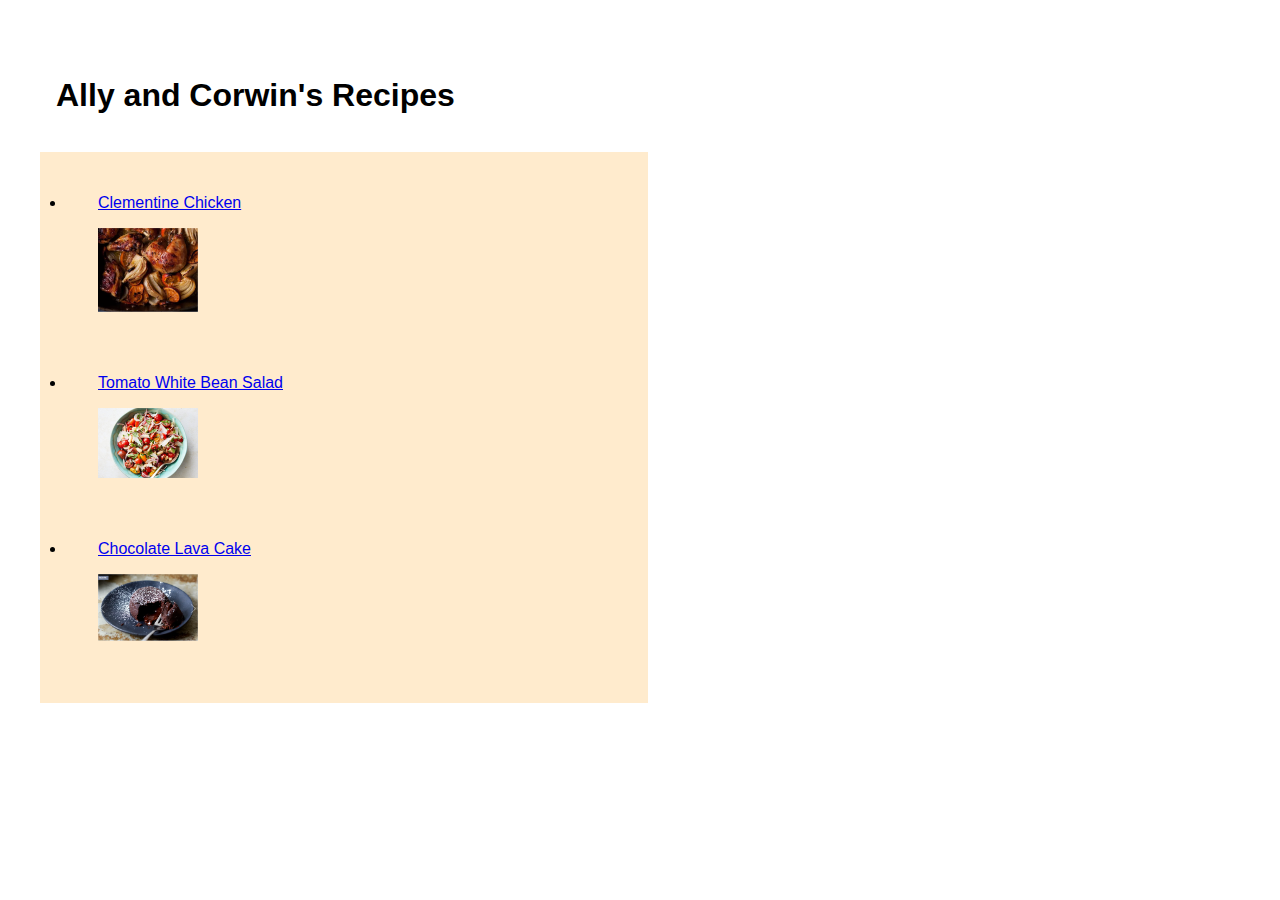
<file: index.html>
<!DOCTYPE html>
<html lang="en">
<head>
    <meta charset="UTF-8">
    <title>Ally and Corwin's Recipes</title>
    <link rel="stylesheet" href="style.css">
</head>
<h1>Ally and Corwin's Recipes</h1>
<ul>
    <li>
        <a 
        href="recipes/clementine_chicken.html" target="_blank">Clementine Chicken
        </a>
        <img class="list_img" src="images/clementine_chicken.png" alt="clementine chicken"> 
    </li>

    <li>
        <a 
        href="recipes/tomato_white_bean_salad.html" target="_blank">Tomato White Bean Salad
        </a>
        <img class="list_img" src="images/tomato-white-bean-salad.jpeg" alt="tomato white bean salad">
    </li>
    <li>
        <a 
        href="recipes/chocolate_lava_cake.html" target="_blank">Chocolate Lava Cake
        </a> 
        <img class="list_img" src="images/chocolate-lava_cake.png" alt="Chocolate Lava Cake"
        > 
    </li>
</ul>
</html>

<!-- recipes to add: chocolate lava cakes,
     tomato white bean salad,
    ginger molases cookies-->
</file>
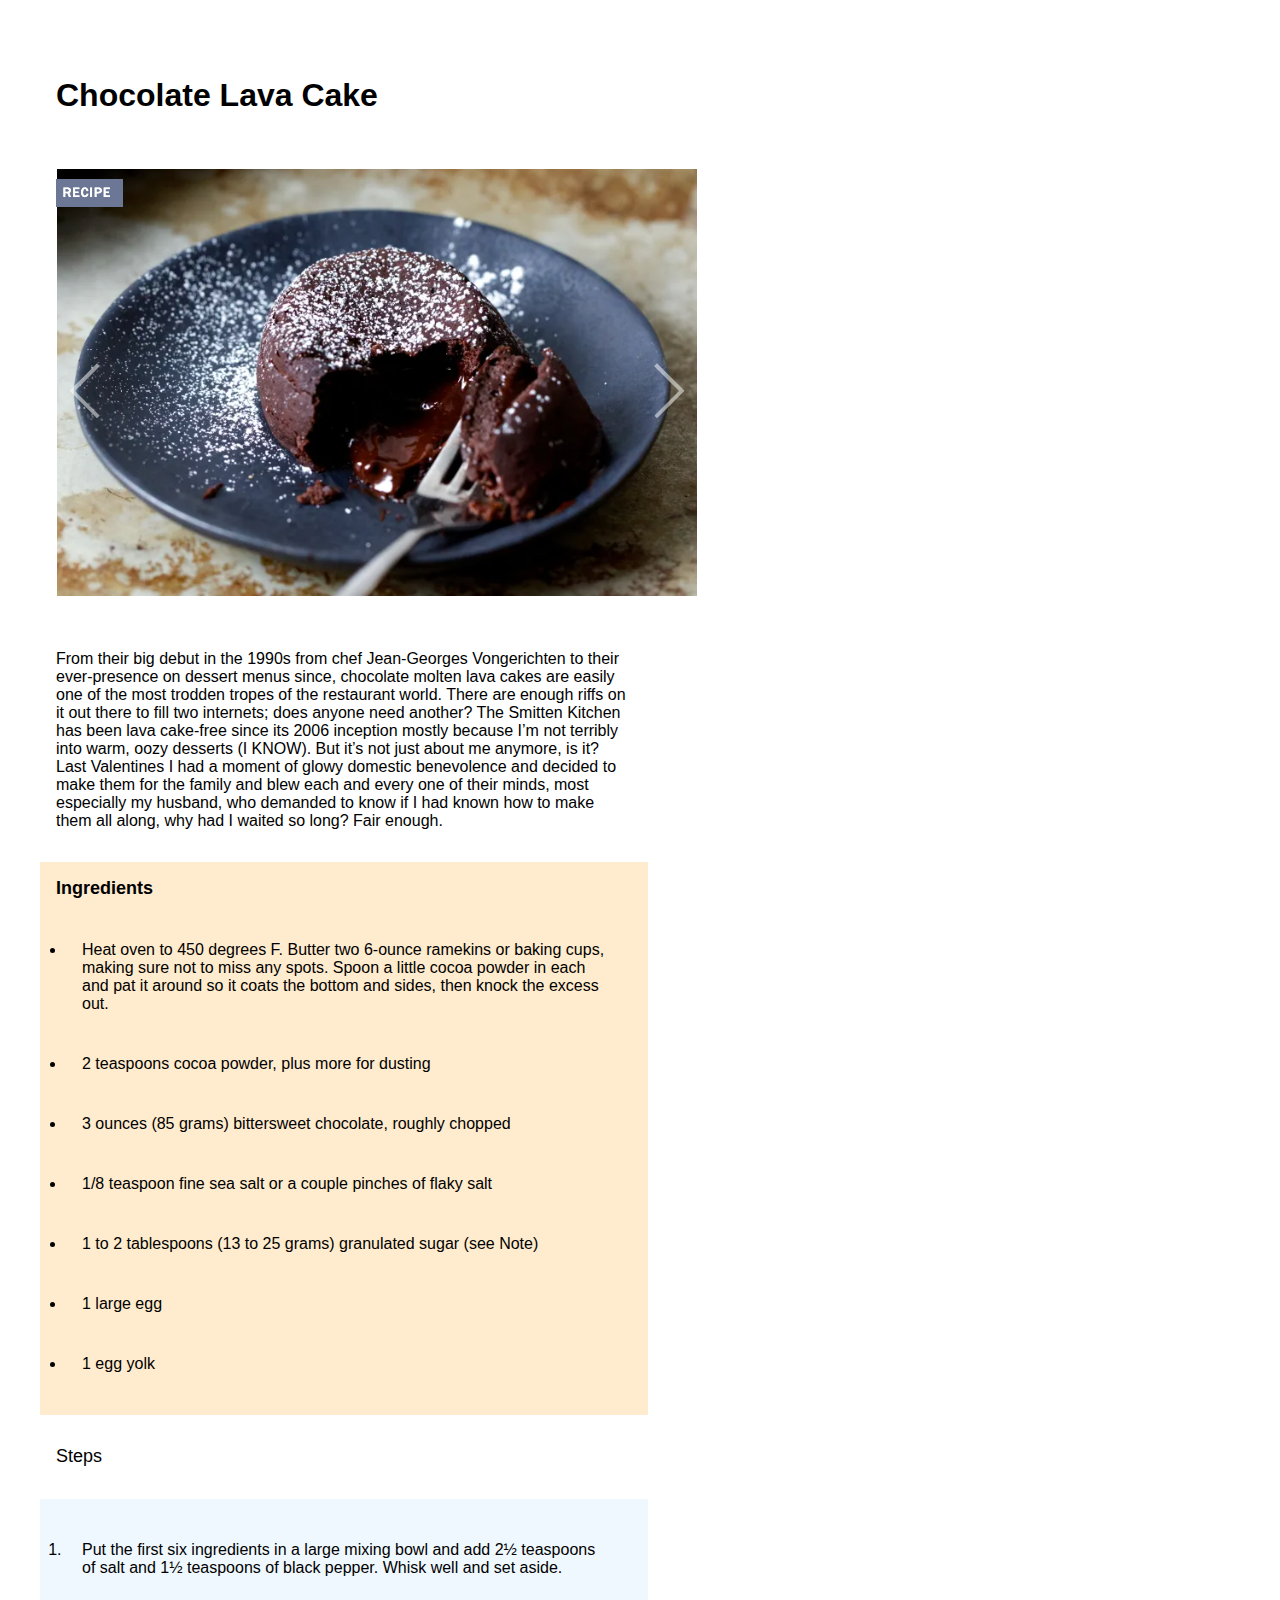
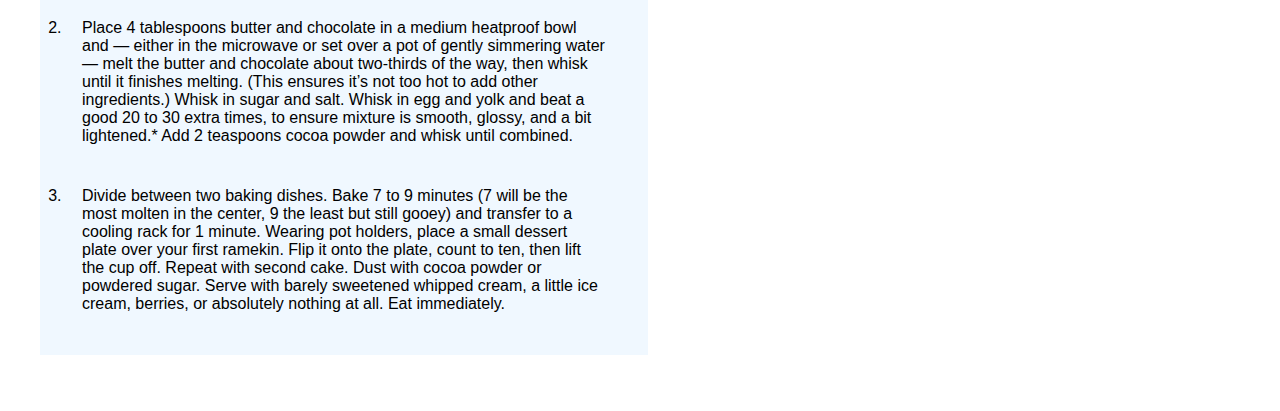
<file: recipes/chocolate_lava_cake.html>
<!DOCTYPE html>
<html lang="en">
<head>
    <meta charset="UTF-8">
    <meta name="viewport" content="width=device-width, initial-scale=1.0">
    <title>Chocolate Lava Cake</title>
    <link rel="stylesheet" href="../style.css">
</head>
<body>
    <!-- <a href="../index.html">Odin Recipes Home</a> -->
    <h1>Chocolate Lava Cake</h1>
    <img src="../images/chocolate-lava_cake.png" alt="Chocolate Lava Cake">
    <p>From their big debut in the 1990s from chef Jean-Georges Vongerichten to their ever-presence on dessert menus since, chocolate molten lava cakes are easily one of the most trodden tropes of the restaurant world. There are enough riffs on it out there to fill two internets; does anyone need another? The Smitten Kitchen has been lava cake-free since its 2006 inception mostly because I’m not terribly into warm, oozy desserts (I KNOW). But it’s not just about me anymore, is it? Last Valentines I had a moment of glowy domestic benevolence and decided to make them for the family and blew each and every one of their minds, most especially my husband, who demanded to know if I had known how to make them all along, why had I waited so long? Fair enough.</p>
    <h2 class="ingredients">Ingredients</h2>
    <ul>
        <li>Heat oven to 450 degrees F. Butter two 6-ounce ramekins or baking cups, making sure not to miss any spots. Spoon a little cocoa powder in each and pat it around so it coats the bottom and sides, then knock the excess out.</li>
        <li>2 teaspoons cocoa powder, plus more for dusting</li>
        <li>3 ounces (85 grams) bittersweet chocolate, roughly chopped</li>
        <li>1/8 teaspoon fine sea salt or a couple pinches of flaky salt</li>
        <li>1 to 2 tablespoons (13 to 25 grams) granulated sugar (see Note)</li>
        <li>1 large egg</li>
        <li>1 egg yolk</li>
    </ul>
    <h2 class="steps">Steps</h2>
    <ol>
        <li>Put the first six ingredients in a large mixing bowl and 
            add 2½ teaspoons of salt and 1½ teaspoons of black pepper. 
            Whisk well and set aside.</li>
        <li>Place 4 tablespoons butter and chocolate in a medium heatproof bowl and — either in the microwave or set over a pot of gently simmering water — melt the butter and chocolate about two-thirds of the way, then whisk until it finishes melting. (This ensures it’s not too hot to add other ingredients.) Whisk in sugar and salt. Whisk in egg and yolk and beat a good 20 to 30 extra times, to ensure mixture is smooth, glossy, and a bit lightened.* Add 2 teaspoons cocoa powder and whisk until combined.</li>
        <li>Divide between two baking dishes. Bake 7 to 9 minutes (7 will be the most molten in the center, 9 the least but still gooey) and transfer to a cooling rack for 1 minute. Wearing pot holders, place a small dessert plate over your first ramekin. Flip it onto the plate, count to ten, then lift the cup off. Repeat with second cake. Dust with cocoa powder or powdered sugar. Serve with barely sweetened whipped cream, a little ice cream, berries, or absolutely nothing at all. Eat immediately.</li>
        </ol>
</body>
</html>

<!-- source:https://smittenkitchen.com/2019/02/chocolate-puddle-cakes/ -->
</file>
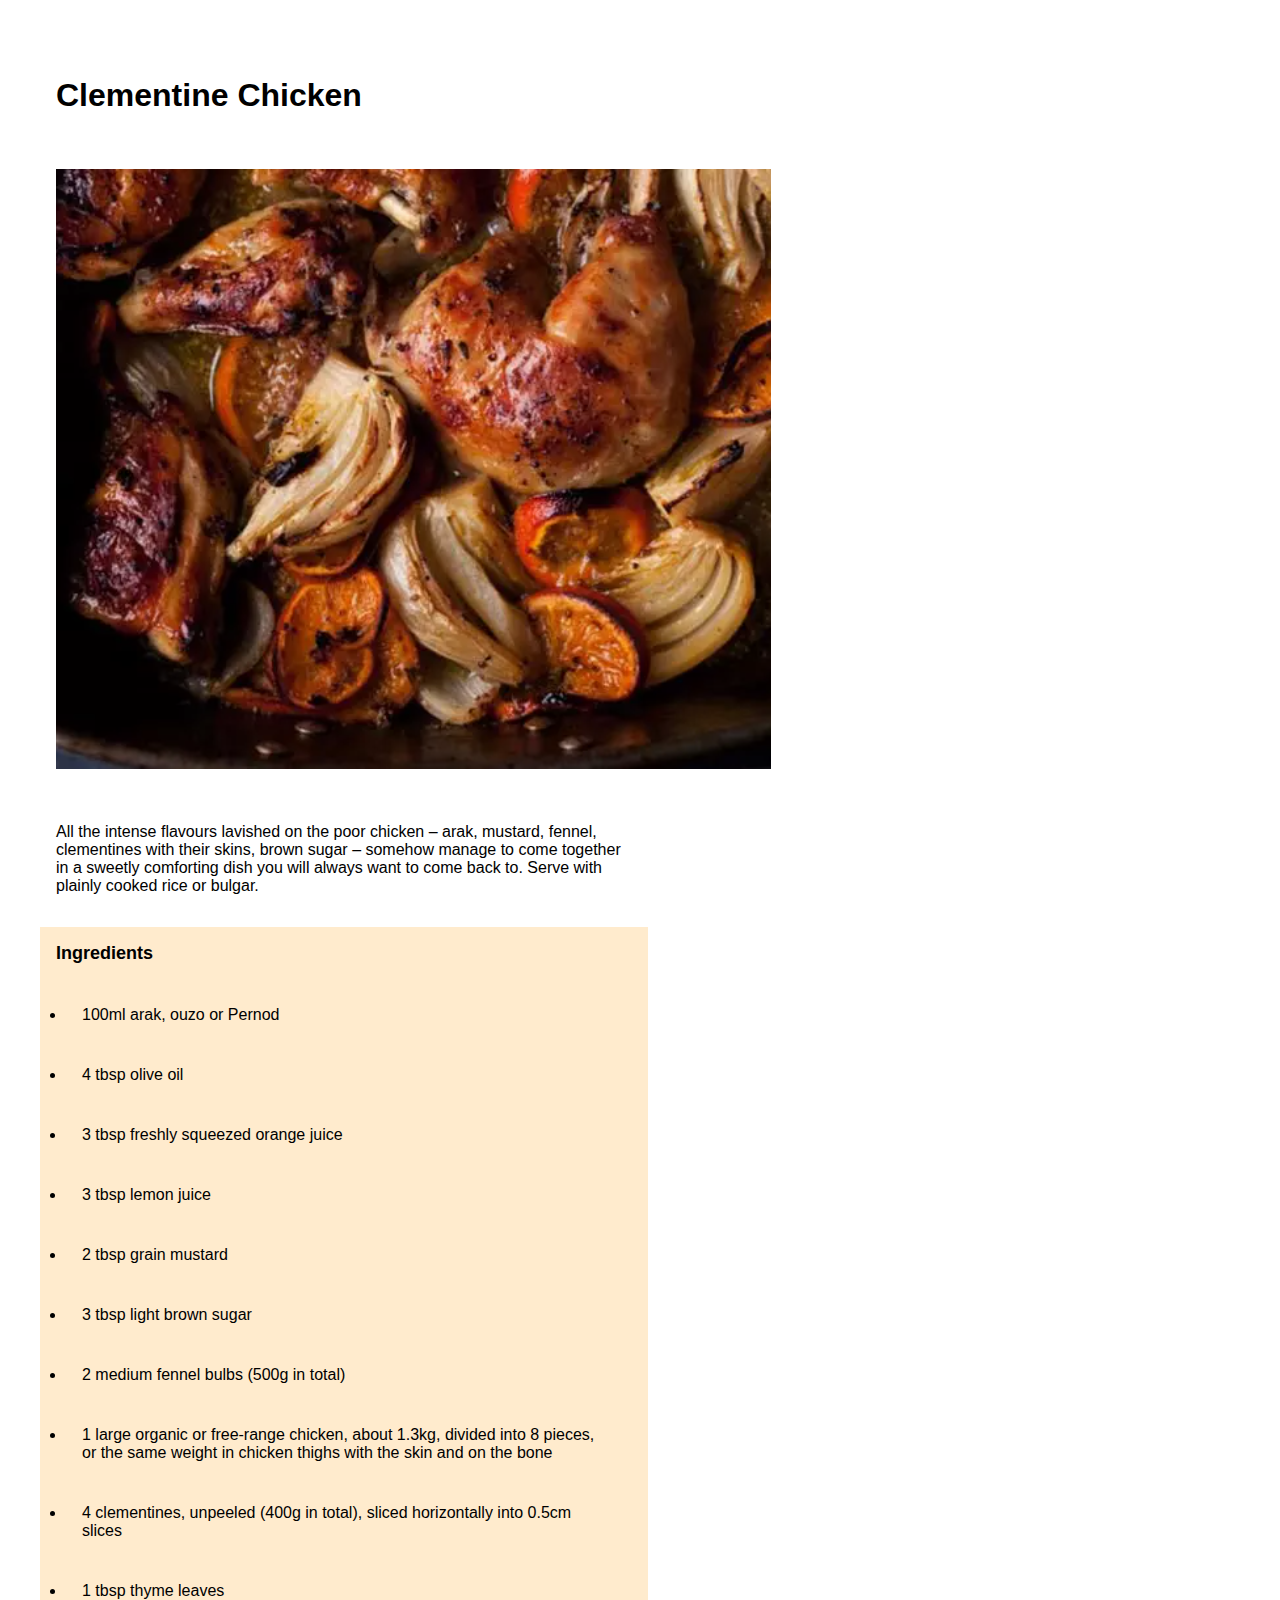
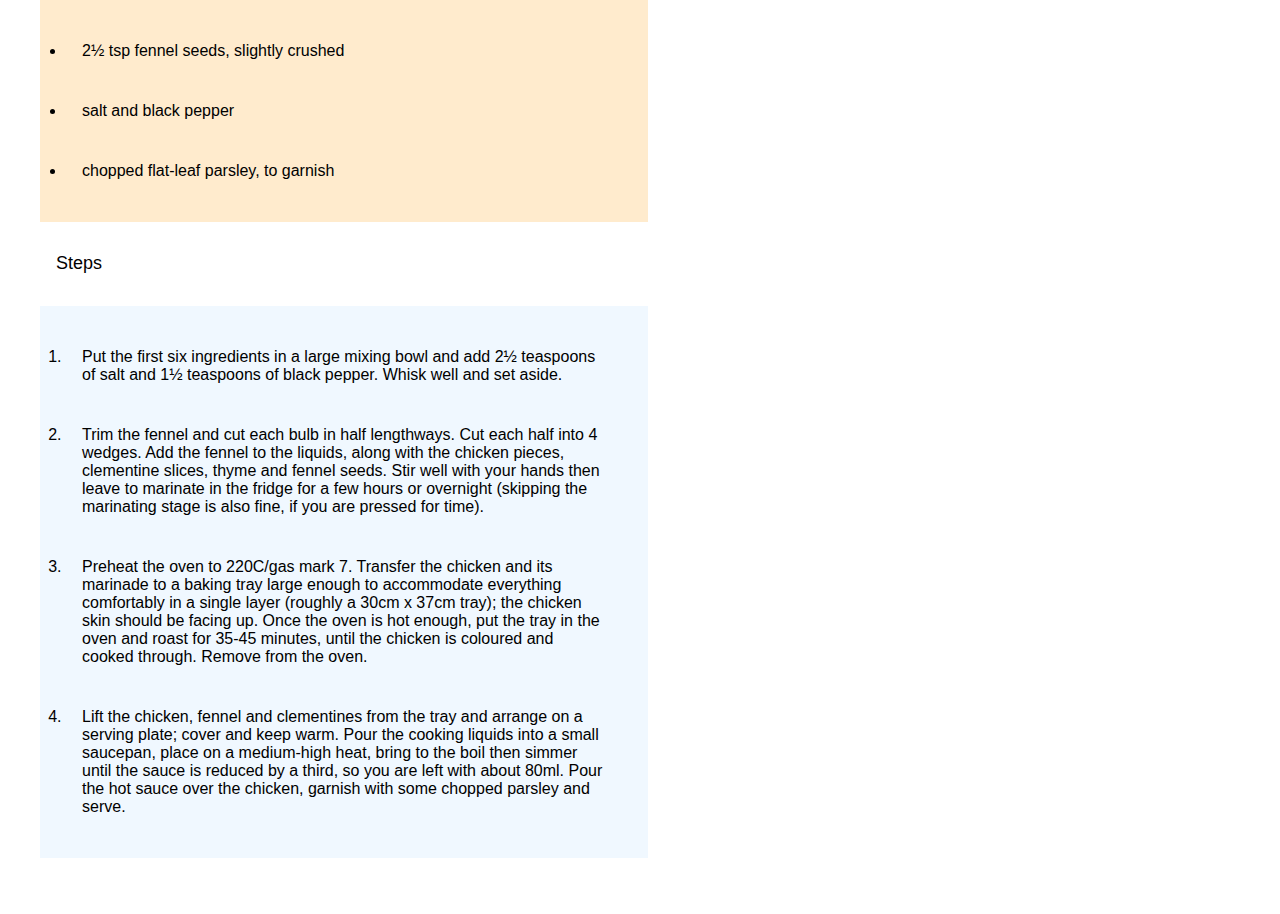
<file: recipes/clementine_chicken.html>
<!DOCTYPE html>
<html lang="en">
<head>
    <meta charset="UTF-8">
    <meta name="viewport" content="width=device-width, initial-scale=1.0">
    <title>Clementine Chicken</title>
    <link rel="stylesheet" href="../style.css">
</head>
<body>
    <h1>Clementine Chicken</h1>
    <img src="../images/clementine_chicken.png" alt="clementine chicken">
    <p>All the intense flavours lavished on the poor chicken – arak, 
        mustard, fennel, clementines with their skins, brown sugar – 
        somehow manage to come together in a sweetly comforting dish 
        you will always want to come back to. Serve with plainly cooked 
        rice or bulgar.</p>
    <h2 class="ingredients">Ingredients</h2>
    <ul>
        <li>100ml arak, ouzo or Pernod</li>
        <li>4 tbsp olive oil</li>
        <li>3 tbsp freshly squeezed orange juice</li>
        <li>3 tbsp lemon juice</li>
        <li>2 tbsp grain mustard</li>
        <li>3 tbsp light brown sugar</li>
        <li>2 medium fennel bulbs (500g in total)</li>
        <li>1 large organic or free-range chicken, about 1.3kg, 
            divided into 8 pieces, or the same weight in chicken 
            thighs with the skin and on the bone</li>
        <li>4 clementines, unpeeled (400g in total), sliced 
            horizontally into 0.5cm slices</li>
        <li>1 tbsp thyme leaves</li>
        <li>2½ tsp fennel seeds, slightly crushed</li>
        <li>salt and black pepper</li>
        <li>chopped flat-leaf parsley, to garnish</li>
    </ul>
    <h2 class="steps">Steps</h2>
    <ol>
        <li>Put the first six ingredients in a large mixing bowl and 
            add 2½ teaspoons of salt and 1½ teaspoons of black pepper. 
            Whisk well and set aside.</li>
        <li>Trim the fennel and cut each bulb in half lengthways. Cut each half into 4 wedges. Add the fennel to the liquids, along with the chicken pieces, clementine slices, thyme and fennel seeds. Stir well with your hands then leave to marinate in the fridge for a few hours or overnight (skipping the marinating stage is also fine, if you are pressed for time).</li>
        <li>Preheat the oven to 220C/gas mark 7. Transfer the chicken and its marinade to a baking tray large enough to accommodate everything comfortably in a single layer (roughly a 30cm x 37cm tray); the chicken skin should be facing up. Once the oven is hot enough, put the tray in the oven and roast for 35-45 minutes, until the chicken is coloured and cooked through. Remove from the oven.</li>
        <li>Lift the chicken, fennel and clementines from the tray and arrange on a serving plate; cover and keep warm. Pour the cooking liquids into a small saucepan, place on a medium-high heat, bring to the boil then simmer until the sauce is reduced by a third, so you are left with about 80ml. Pour the hot sauce over the chicken, garnish with some chopped parsley and serve.</li>
    </ol>
</body>
</html>

<!-- source:https://ottolenghi.co.uk/recipes/roasted-chicken-with-clementines-arak -->
</file>
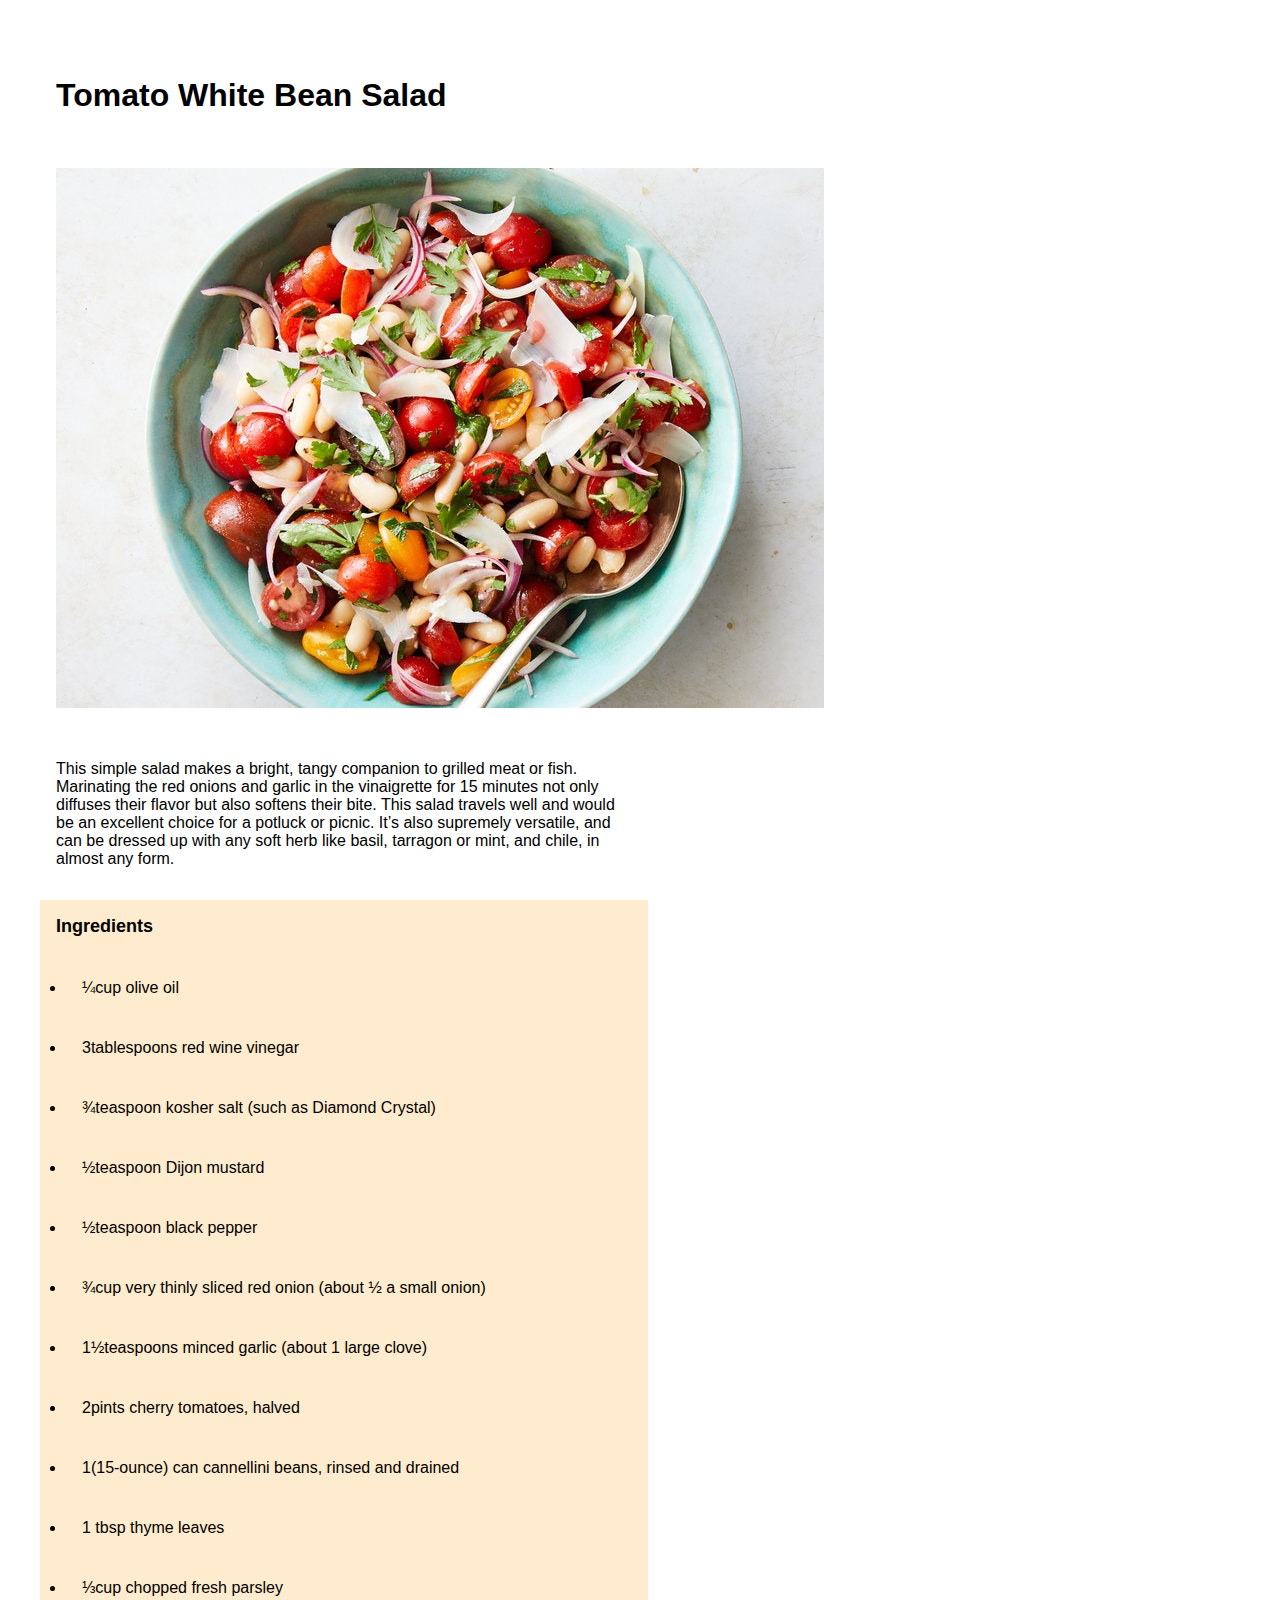
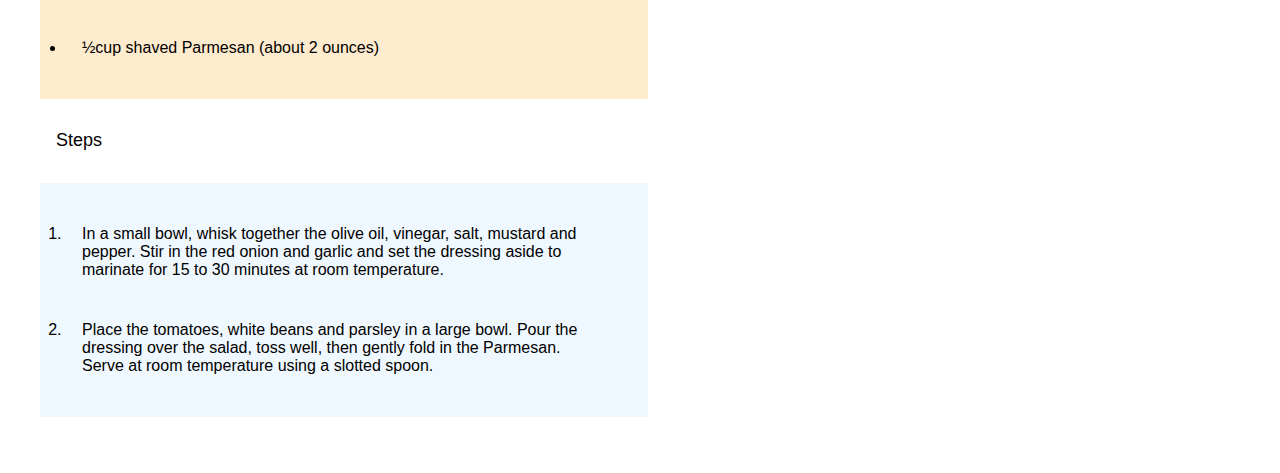
<file: recipes/tomato_white_bean_salad.html>
<!DOCTYPE html>
<html lang="en">
<head>
    <meta charset="UTF-8">
    <meta name="viewport" content="width=device-width, initial-scale=1.0">
    <title>Tomato White Bean Salad</title>
    <link rel="stylesheet" href="../style.css">
</head>
<body>
    <h1>Tomato White Bean Salad</h1>
    <img src="../images/tomato-white-bean-salad.jpeg" alt="tomato white bean salad">
    <p>This simple salad makes a bright, tangy companion to grilled meat or fish. Marinating the red onions and garlic in the vinaigrette for 15 minutes not only diffuses their flavor but also softens their bite. This salad travels well and would be an excellent choice for a potluck or picnic. It’s also supremely versatile, and can be dressed up with any soft herb like basil, tarragon or mint, and chile, in almost any form.</p>
    <h2 class="ingredients">Ingredients</h2>
    <ul>
        <li>¼cup olive oil</li>
        <li>3tablespoons red wine vinegar</li>
        <li>¾teaspoon kosher salt (such as Diamond Crystal)</li>
        <li>½teaspoon Dijon mustard</li>
        <li>½teaspoon black pepper</li>
        <li>¾cup very thinly sliced red onion (about ½ a small onion)</li>
        <li>1½teaspoons minced garlic (about 1 large clove)</li>
        <li>2pints cherry tomatoes, halved</li>
        <li>1(15-ounce) can cannellini beans, rinsed and drained</li>
        <li>1 tbsp thyme leaves</li>
        <li>⅓cup chopped fresh parsley</li>
        <li>½cup shaved Parmesan (about 2 ounces)</li>
    </ul>
    <h2 class="steps">Steps</h2>
    <ol>
        <li>In a small bowl, whisk together the olive oil, vinegar, salt, mustard and pepper. Stir in the red onion and garlic and set the dressing aside to marinate for 15 to 30 minutes at room temperature.</li>
        <li>Place the tomatoes, white beans and parsley in a large bowl. Pour the dressing over the salad, toss well, then gently fold in the Parmesan. Serve at room temperature using a slotted spoon.</li>
    </ol>
</body>
</html>

<!-- source:https://cooking.nytimes.com/recipes/1020387-cherry-tomato-and-white-bean-salad -->
</file>
<file: style.css>
* {
    font-family: Arial, Helvetica, sans-serif;
    padding: 16px;
    margin-right: 200px;
}

h1 {
    font-size: xx-large;
}

h2 {
    font-size: large;
}

.ingredients, ul {
    background-color: blanchedalmond;
    margin-top: 0px;
    margin-bottom: 0px;
}
.ingredients {
    padding-bottom: 0px;
}
    .steps {
    font-weight: lighter;
}

ol {
    background-color: aliceblue;
}
li {margin: 10px;}
.list_img {
    max-width: 100px;
}
</file>
